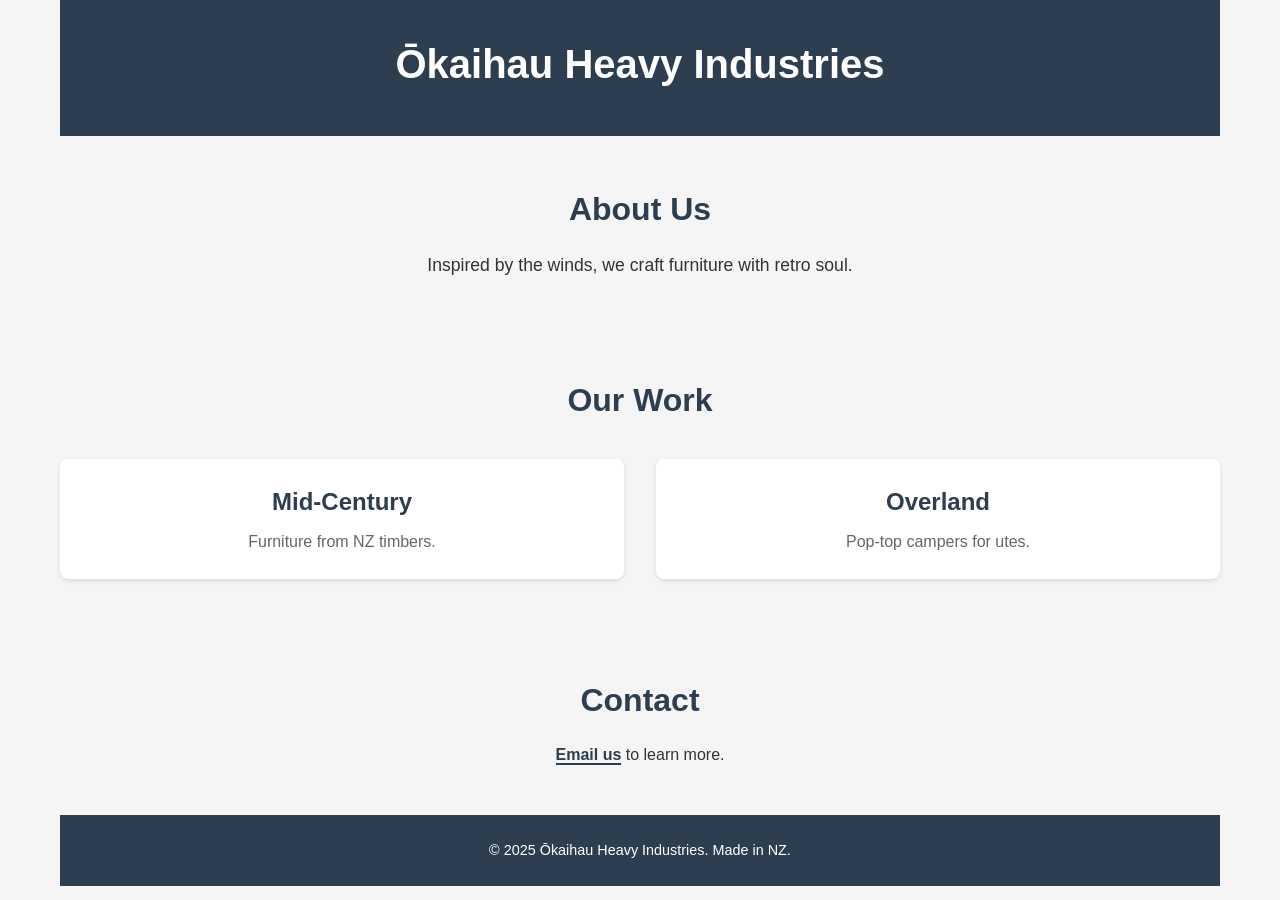
<file: index.html>
<!DOCTYPE html>
<html lang="en">
<head>
    <meta charset="UTF-8">
    <meta name="viewport" content="width=device-width, initial-scale=1.0">
    <title>Ōkaihau Heavy Industries</title>
    <link rel="stylesheet" href="style.css">
</head>
<body>
    <header>
        <h1>Ōkaihau Heavy Industries</h1>
    </header>
    <section id="about">
        <h2>About Us</h2>
        <p>Inspired by the winds, we craft furniture with retro soul.</p>
    </section>
    <section id="products">
        <h2>Our Work</h2>
        <div class="grid">
            <div><h3>Mid-Century</h3><p>Furniture from NZ timbers.</p></div>
            <div><h3>Overland</h3><p>Pop-top campers for utes.</p></div>
        </div>
    </section>
    <section id="contact">
        <h2>Contact</h2>
        <p><a href="mailto:info@ohaihauindustries.co.nz">Email us</a> to learn more.</p>
    </section>
    <footer>
        <p>&copy; 2025 Ōkaihau Heavy Industries. Made in NZ.</p>
    </footer>
</body>
</html>
</file>
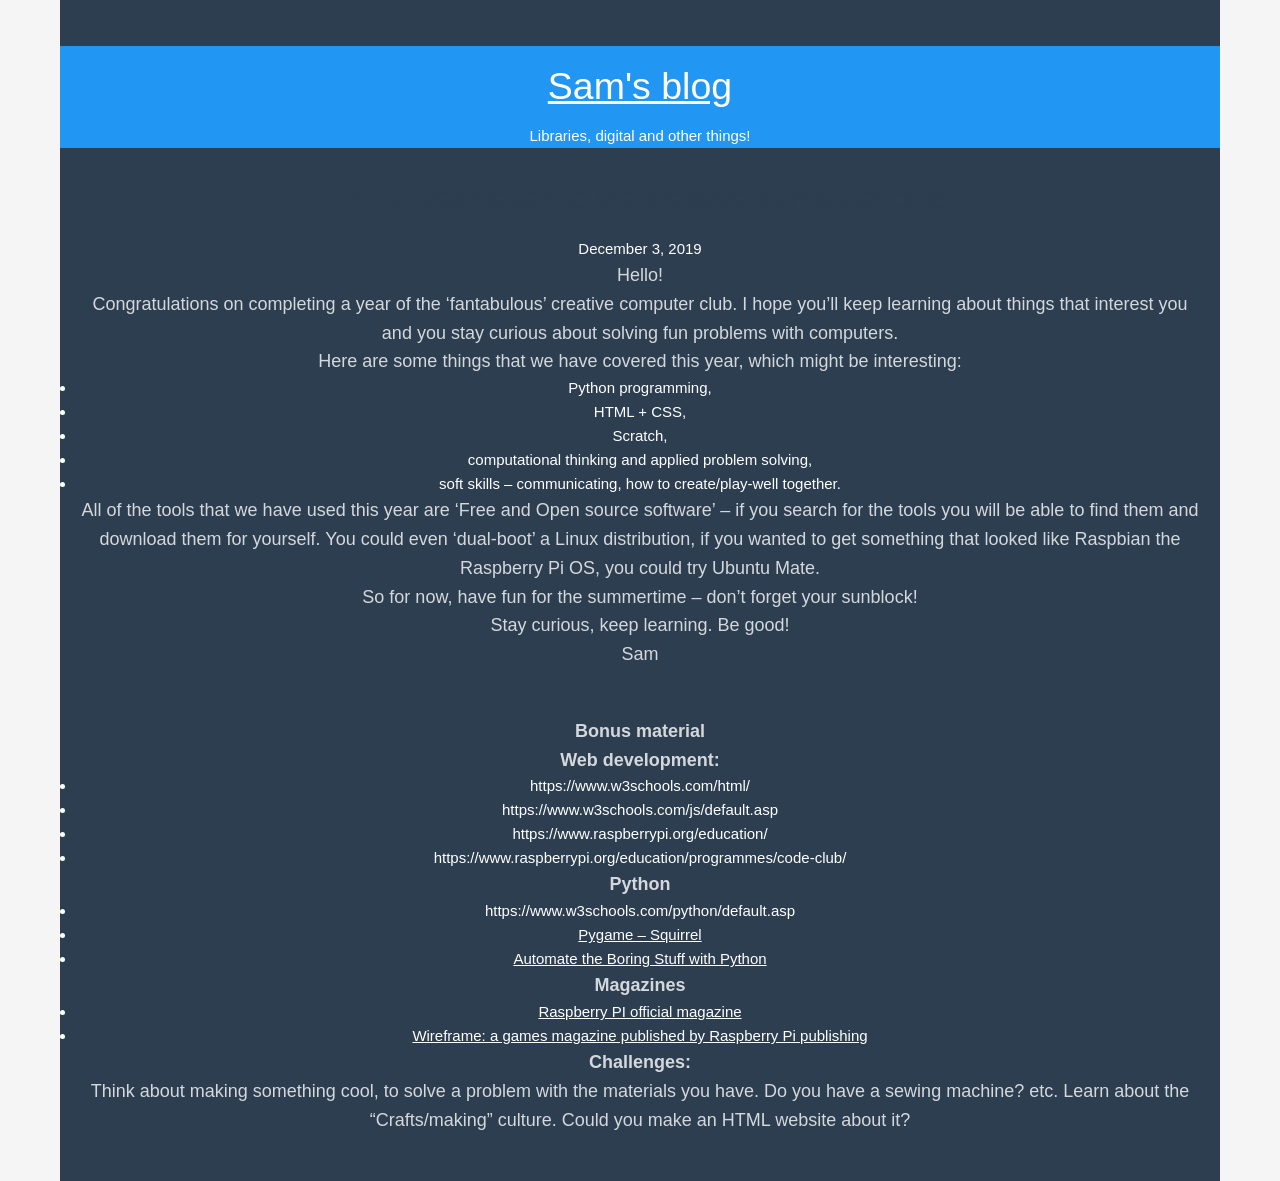
<file: 3_12_2019.html>
<!DOCTYPE html>
<html lang="en">
<meta charset="utf-8">
<meta name="viewport" content="width=device-width, initial-scale=1">
<link rel="stylesheet" href="https://www.w3schools.com/w3css/4/w3.css">
<link rel="stylesheet" href="style.css">
<title>Sam's blog</title>

<header>
	<div class="w3-panel w3-blue">
	<a href="index.html"><h1>Sam's blog</h1></a>
	<aside>Libraries, digital and other things!</aside>
	</div>
	
	
<article id="End of year letter to the creative computer club kids">
	
	<div class="w3-panel <!--w3-green-->">
	<h2>End of year letter to the creative computer club.</h2>
	
	<time datetime= "2019-12-03">December 3, 2019</time>
	<aside>	<p>Hello!</p>
		<p>Congratulations on completing a year of the ‘fantabulous’ creative computer club. I hope you’ll keep learning about things that interest you and you stay curious about solving fun problems with computers.</p>
		<p>Here are some things that we have covered this year, which might be interesting:</p>
		<ul>
      <li>Python programming,</li>
      <li>HTML + CSS,</li>
      <li>Scratch,</li>
      <li>computational thinking and applied problem solving,</li>
      <li>soft skills – communicating, how to create/play-well together.</li>
    </ul>
    <p>All of the tools that we have used this year are ‘Free and Open source software’ – if you search for the tools you will be able to find them and download them for yourself. You could even ‘dual-boot’ a Linux distribution, if you wanted to get something that looked like Raspbian the Raspberry Pi OS, you could try Ubuntu Mate.</p>
    
    <p>So for now, have fun for the summertime – don’t forget your sunblock!<br>Stay curious, keep learning. Be good!</p>
    <p>Sam</p>
		
    <br><br>
		
    <p><b>Bonus material</b></p>
    <p><b>Web development:</b></p>
    <ul>
	<li><a>https://www.w3schools.com/html/</a></li>
      	<li>https://www.w3schools.com/js/default.asp</li>
      	<li>https://www.raspberrypi.org/education/</li>
      	<li>https://www.raspberrypi.org/education/programmes/code-club/</li>
    </ul>
    <p><b>Python</b></p>
    <ul>
      	<li>https://www.w3schools.com/python/default.asp</li>
	<li><a href="https://inventwithpython.com/pygame/chapter8.html">Pygame – Squirrel</a></li>
	<li><a href="https://automatetheboringstuff.com/">Automate the Boring Stuff with Python</a></li> 
    </ul>
		
    <p><b>Magazines</b></p>
    <ul>
	<li><a href="https://www.raspberrypi.org/magpi/">Raspberry PI official magazine</a></li>
	<li><a href="https://wireframe.raspberrypi.org/">Wireframe: a games magazine published by Raspberry Pi publishing</a></li>
    </ul>    
		
    <p><b>Challenges:</b><br>Think about making something cool, to solve a problem with the materials you have. Do you have a sewing machine? etc. Learn about the “Crafts/making” culture. Could you make an HTML website about it?</p>
	    
</div>
</file>
<file: style.css>
/* style.css */
* {
    margin: 0;
    padding: 0;
    box-sizing: border-box;
}

body {
    font-family: 'Arial', sans-serif;
    line-height: 1.6;
    color: #333;
    background-color: #f5f5f5;
    max-width: 1200px;
    margin: 0 auto;
    padding: 0 20px;
}

header {
    text-align: center;
    padding: 2rem 0;
    background-color: #2c3e50;
    color: #fff;
}

header h1 {
    font-size: 2.5rem;
    margin-bottom: 0.5rem;
}

header p {
    font-size: 1.2rem;
    opacity: 0.8;
}

section {
    padding: 3rem 0;
}

h2 {
    font-size: 2rem;
    margin-bottom: 1rem;
    color: #2c3e50;
    text-align: center;
}

#about p {
    max-width: 600px;
    margin: 0 auto;
    font-size: 1.1rem;
    text-align: center;
}

.grid {
    display: grid;
    grid-template-columns: repeat(auto-fit, minmax(250px, 1fr));
    gap: 2rem;
    margin-top: 2rem;
}

.grid div {
    background-color: #fff;
    padding: 1.5rem;
    border-radius: 8px;
    box-shadow: 0 2px 5px rgba(0, 0, 0, 0.1);
    text-align: center;
    transition: transform 0.3s ease;
}

.grid div:hover {
    transform: translateY(-5px);
}

.grid h3 {
    font-size: 1.5rem;
    margin-bottom: 0.5rem;
    color: #2c3e50;
}

.grid p {
    font-size: 1rem;
    color: #666;
}

#contact {
    text-align: center;
}

#contact a {
    color: #2c3e50;
    text-decoration: none;
    font-weight: bold;
    border-bottom: 2px solid #2c3e50;
    transition: color 0.3s ease;
}

#contact a:hover {
    color: #e74c3c;
}

footer {
    text-align: center;
    padding: 1.5rem 0;
    background-color: #2c3e50;
    color: #fff;
    font-size: 0.9rem;
}

/* Responsive Design */
@media (max-width: 768px) {
    header h1 {
        font-size: 2rem;
    }

    h2 {
        font-size: 1.5rem;
    }

    .grid {
        grid-template-columns: 1fr;
    }
}
</file>
